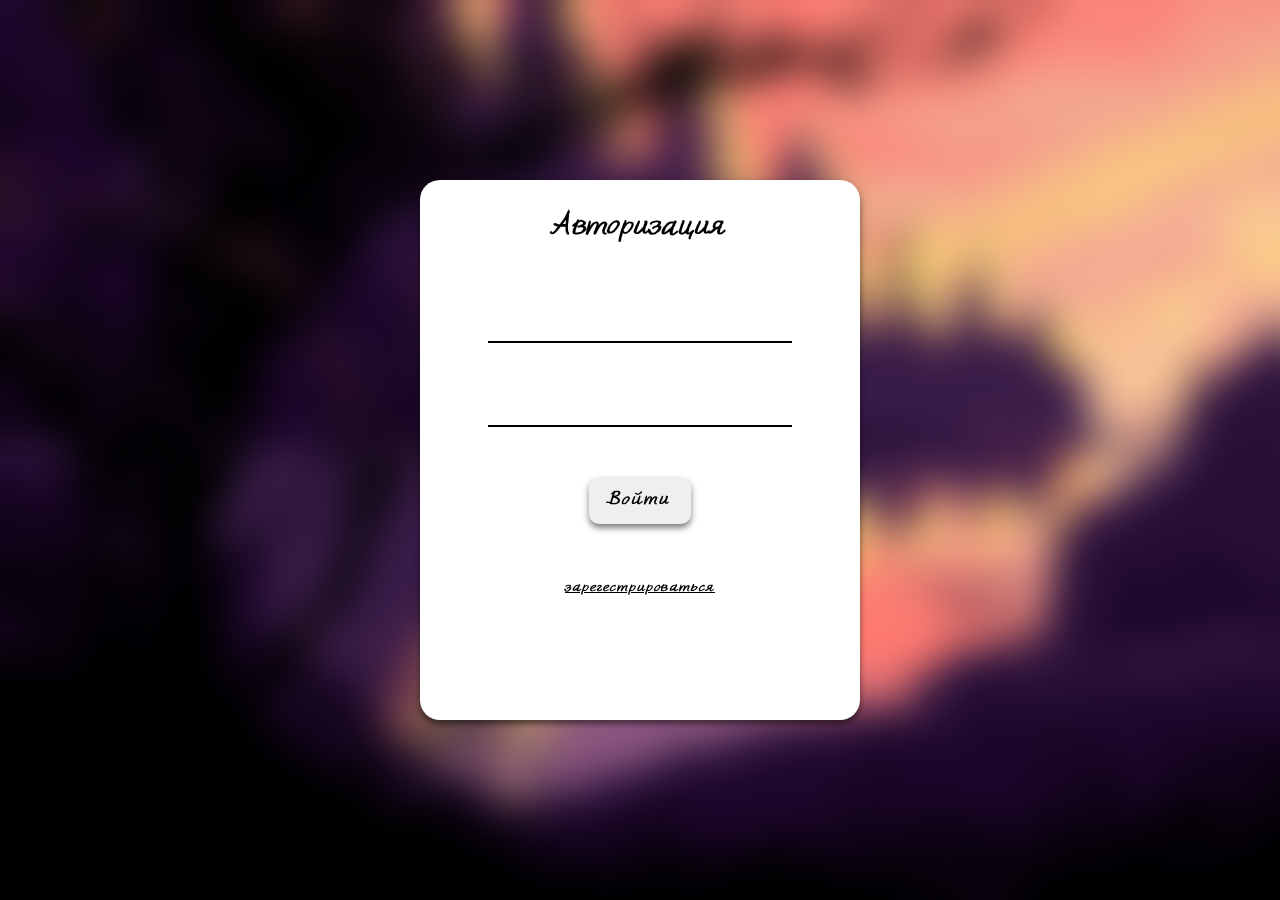
<file: auth.html>
<!DOCTYPE html>
<html lang="en">
<head>
    <meta charset="UTF-8">
    <meta http-equiv="X-UA-Compatible" content="IE=edge">
    <meta name="viewport" content="width=device-width, initial-scale=1.0">
    <title>Авторизация</title>

    <link rel="stylesheet" href="css/basic.css">
    <link rel="stylesheet" href="css/auth.css">
</head>
<body>
    <div class="plate auth df col aic p4">
        <h1>
            Авторизация
        </h1>
        <input type="text" class="input">
        <input type="password" class="input">
        <button>Войти</button>
        <a >зарегестрироваться</a>
    </div>

    <script>
        
    </script>
</body>
</html>
</file>
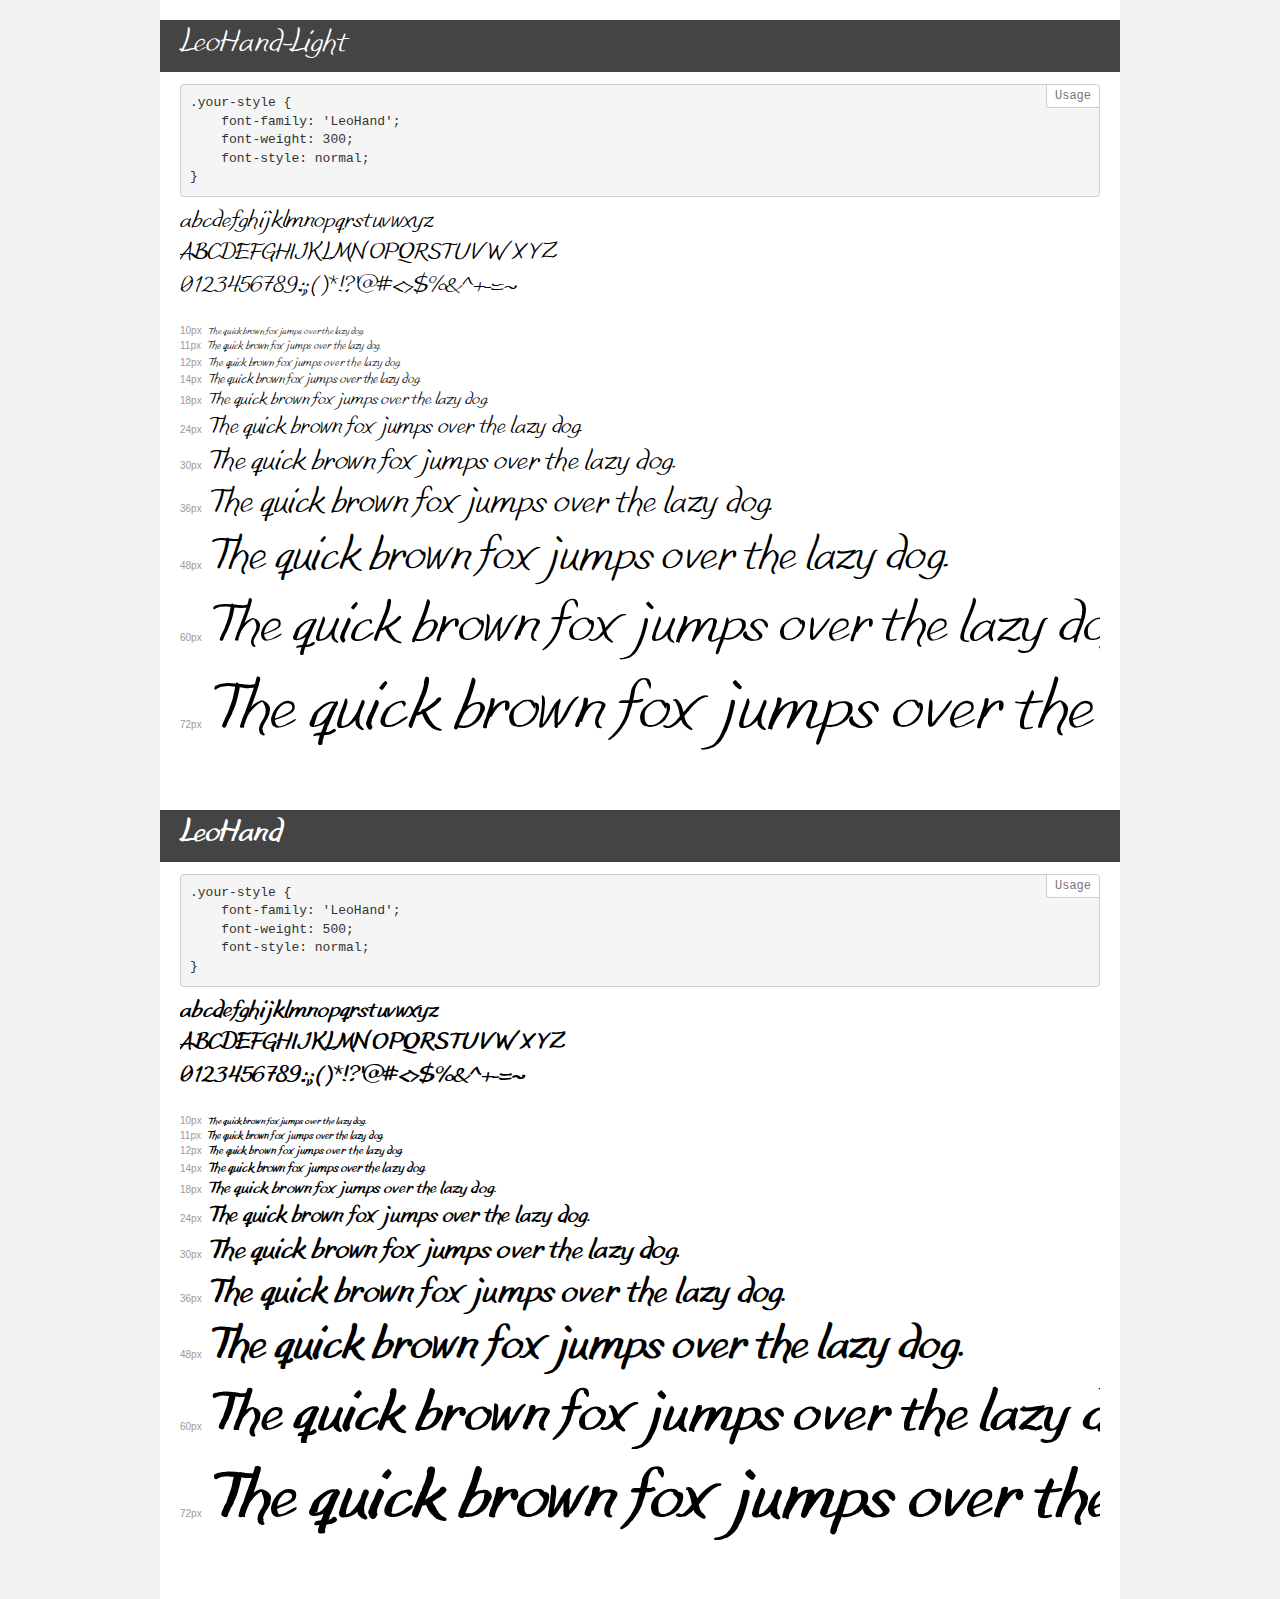
<file: css/font/demo.html>
<!DOCTYPE html>
<html>
<head>
    <meta charset="utf-8">
    <meta http-equiv="X-UA-Compatible" content="IE=edge">
    <meta name="viewport" content="width=device-width, initial-scale=1">
    <meta name="robots" content="noindex, noarchive">
    <meta name="format-detection" content="telephone=no">
    <title>Transfonter demo</title>
    <link href="stylesheet.css" rel="stylesheet">
    <style>
        /*
        http://meyerweb.com/eric/tools/css/reset/
        v2.0 | 20110126
        License: none (public domain)
        */
        html, body, div, span, applet, object, iframe,
        h1, h2, h3, h4, h5, h6, p, blockquote, pre,
        a, abbr, acronym, address, big, cite, code,
        del, dfn, em, img, ins, kbd, q, s, samp,
        small, strike, strong, sub, sup, tt, var,
        b, u, i, center,
        dl, dt, dd, ol, ul, li,
        fieldset, form, label, legend,
        table, caption, tbody, tfoot, thead, tr, th, td,
        article, aside, canvas, details, embed,
        figure, figcaption, footer, header, hgroup,
        menu, nav, output, ruby, section, summary,
        time, mark, audio, video {
            margin: 0;
            padding: 0;
            border: 0;
            font-size: 100%;
            font: inherit;
            vertical-align: baseline;
        }
        /* HTML5 display-role reset for older browsers */
        article, aside, details, figcaption, figure,
        footer, header, hgroup, menu, nav, section {
            display: block;
        }
        body {
            line-height: 1;
        }
        ol, ul {
            list-style: none;
        }
        blockquote, q {
            quotes: none;
        }
        blockquote:before, blockquote:after,
        q:before, q:after {
            content: '';
            content: none;
        }
        table {
            border-collapse: collapse;
            border-spacing: 0;
        }
        /* common styles */
        body {
            background: #f1f1f1;
            color: #000;
        }
        .page {
            background: #fff;
            width: 920px;
            margin: 0 auto;
            padding: 20px 20px 0 20px;
            overflow: hidden;
        }
        .font-container {
            overflow-x: auto;
            overflow-y: hidden;
            margin-bottom: 40px;
            line-height: 1.3;
            white-space: nowrap;
            padding-bottom: 5px;
        }
        h1 {
            position: relative;
            background: #444;
            font-size: 32px;
            color: #fff;
            padding: 10px 20px;
            margin: 0 -20px 12px -20px;
        }
        .letters {
            font-size: 25px;
            margin-bottom: 20px;
        }
        .s10:before {
            content: '10px';
        }
        .s11:before {
            content: '11px';
        }
        .s12:before {
            content: '12px';
        }
        .s14:before {
            content: '14px';
        }
        .s18:before {
            content: '18px';
        }
        .s24:before {
            content: '24px';
        }
        .s30:before {
            content: '30px';
        }
        .s36:before {
            content: '36px';
        }
        .s48:before {
            content: '48px';
        }
        .s60:before {
            content: '60px';
        }
        .s72:before {
            content: '72px';
        }
        .s10:before, .s11:before, .s12:before, .s14:before,
        .s18:before, .s24:before, .s30:before, .s36:before,
        .s48:before, .s60:before, .s72:before {
            font-family: Arial, sans-serif;
            font-size: 10px;
            font-weight: normal;
            font-style: normal;
            color: #999;
            padding-right: 6px;
        }
        pre {
            display: block;
            position: relative;
            padding: 9px;
            margin: 0 0 10px;
            font-family: Monaco, Menlo, Consolas, "Courier New", monospace !important;
            font-size: 13px;
            line-height: 1.428571429;
            color: #333;
            font-weight: normal !important;
            font-style: normal !important;
            background-color: #f5f5f5;
            border: 1px solid #ccc;
            overflow-x: auto;
            border-radius: 4px;
        }
        pre:after {
            display: block;
            position: absolute;
            right: 0;
            top: 0;
            content: 'Usage';
            line-height: 1;
            padding: 5px 8px;
            font-size: 12px;
            color: #767676;
            background-color: #fff;
            border: 1px solid #ccc;
            border-right: none;
            border-top: none;
            border-radius: 0 4px 0 4px;
            z-index: 10;
        }
        /* responsive */
        @media (max-width: 959px) {
            .page {
                width: auto;
                margin: 0;
            }
        }
    </style>
</head>
<body>
<div class="page">
    <div class="demo" style="font-family: 'LeoHand'; font-weight: 300; font-style: normal;">
        <h1>LeoHand-Light</h1>
        <pre>.your-style {
    font-family: 'LeoHand';
    font-weight: 300;
    font-style: normal;
}</pre>
        <div class="font-container">
            <p class="letters">
                abcdefghijklmnopqrstuvwxyz<br>
ABCDEFGHIJKLMNOPQRSTUVWXYZ<br>
                0123456789.:,;()*!?'@#<>$%&^+-=~
            </p>
            <p class="s10" style="font-size: 10px;">The quick brown fox jumps over the lazy dog.</p>
            <p class="s11" style="font-size: 11px;">The quick brown fox jumps over the lazy dog.</p>
            <p class="s12" style="font-size: 12px;">The quick brown fox jumps over the lazy dog.</p>
            <p class="s14" style="font-size: 14px;">The quick brown fox jumps over the lazy dog.</p>
            <p class="s18" style="font-size: 18px;">The quick brown fox jumps over the lazy dog.</p>
            <p class="s24" style="font-size: 24px;">The quick brown fox jumps over the lazy dog.</p>
            <p class="s30" style="font-size: 30px;">The quick brown fox jumps over the lazy dog.</p>
            <p class="s36" style="font-size: 36px;">The quick brown fox jumps over the lazy dog.</p>
            <p class="s48" style="font-size: 48px;">The quick brown fox jumps over the lazy dog.</p>
            <p class="s60" style="font-size: 60px;">The quick brown fox jumps over the lazy dog.</p>
            <p class="s72" style="font-size: 72px;">The quick brown fox jumps over the lazy dog.</p>
        </div>
    </div>
    <div class="demo" style="font-family: 'LeoHand'; font-weight: 500; font-style: normal;">
        <h1>LeoHand</h1>
        <pre>.your-style {
    font-family: 'LeoHand';
    font-weight: 500;
    font-style: normal;
}</pre>
        <div class="font-container">
            <p class="letters">
                abcdefghijklmnopqrstuvwxyz<br>
ABCDEFGHIJKLMNOPQRSTUVWXYZ<br>
                0123456789.:,;()*!?'@#<>$%&^+-=~
            </p>
            <p class="s10" style="font-size: 10px;">The quick brown fox jumps over the lazy dog.</p>
            <p class="s11" style="font-size: 11px;">The quick brown fox jumps over the lazy dog.</p>
            <p class="s12" style="font-size: 12px;">The quick brown fox jumps over the lazy dog.</p>
            <p class="s14" style="font-size: 14px;">The quick brown fox jumps over the lazy dog.</p>
            <p class="s18" style="font-size: 18px;">The quick brown fox jumps over the lazy dog.</p>
            <p class="s24" style="font-size: 24px;">The quick brown fox jumps over the lazy dog.</p>
            <p class="s30" style="font-size: 30px;">The quick brown fox jumps over the lazy dog.</p>
            <p class="s36" style="font-size: 36px;">The quick brown fox jumps over the lazy dog.</p>
            <p class="s48" style="font-size: 48px;">The quick brown fox jumps over the lazy dog.</p>
            <p class="s60" style="font-size: 60px;">The quick brown fox jumps over the lazy dog.</p>
            <p class="s72" style="font-size: 72px;">The quick brown fox jumps over the lazy dog.</p>
        </div>
    </div>
</div>
</body>
</html>
</file>
<file: css/basic.css>
@font-face {
    font-family: 'LeoHand';
    src: url('font/LeoHand-Light.eot');
    src: local('font/LeoHand-Light'),
        url('font/LeoHand-Light.eot?#iefix') format('embedded-opentype'),
        url('font/LeoHand-Light.woff2') format('woff2'),
        url('font/LeoHand-Light.woff') format('woff'),
        url('font/LeoHand-Light.ttf') format('truetype');
    font-weight: 300;
    font-style: normal;
}

:root{
    --main-shadow:0px 4px 6px rgba(0, 0, 0, 0.5);
    --coffe-color:#efe5de;
}

body{
    display: flex;
    justify-content: center;
    align-items: center;

    min-height: 100vh;
    width: 100vw;

    margin: 0;
    padding: 0;

    background-image: url(l.gif);
    background-repeat: no-repeat;
    background-size: cover;
    backdrop-filter: blur(20px);

    font-family: "LeoHand", serif!important;
    font-weight: 10!important;
    letter-spacing: 2px;

}


h1{
    margin: 0;
}



input{
    width: 75%;
    height: 30px;

    outline: none;
    border: none; 
    border-bottom: 2px solid  black;

    font-family: "LeoHand", serif!important;
    font-weight: bold!important;
    letter-spacing: 3px!important;
    font-size: 20px;

    transition: border-bottom 0.5s;
}


button{
    position: relative;

    padding: 5px;
    padding-left: 20px;
    padding-right: 20px;

    border-radius: 10px;

    box-shadow: var(--main-shadow);

    outline: none!important;
    border: none;

    font-family: "LeoHand", serif!important;
    font-weight: bold!important;
    letter-spacing: 3px!important;
    font-size: 20px;

    overflow: hidden;
}

button:active{
    box-shadow: none;
}

button:hover::before{
    height: 100%;
}

button::before{
    display: inline-block;
    content: "";

    position: absolute;

    bottom: 0;
    left: 0;

    height: 0;
    width: 100%;

    background-color: #efe5de;

    transition: height 0.5s;
    z-index: 0;
}


input:focus-visible{
    outline: none;   
    border-bottom: 2px solid rgb(119, 116, 116);
}


a{
    color:black;
    cursor: pointer;

    text-decoration: underline;

    font-weight: bold;
    
}

.plate{
    background-color: #fff;
    border-radius: 20px;
    box-shadow: var(--main-shadow)
}


/* Вспомогашки */



.df{
    display: flex;
}

.col{
    flex-direction: column;
}

.aic{
    align-items: center;
}

.cc{
   display: flex;
   justify-content: center;
   align-items: center; 
   
}


.p1{
    padding: 50px;
}

.p2{
    padding: 40px;
}

.p3{
    padding: 30px;
}

.p4{
    padding: 20px;
}

.p5{
    padding: 10px;
}

.m1{
    margin: 50px;
}

.m2{
    margin: 40px;
}

.m3{
    margin: 30px;
}

.m4{
    margin: 20px;
}

.m5{
    margin: 10px;
}
</file>
<file: css/auth.css>
.auth{
    height: 500px;
    width: 400px;

    row-gap: 50px;
}
</file>
<file: css/font/stylesheet.css>
@font-face {
    font-family: 'LeoHand';
    src: url('LeoHand-Light.eot');
    src: local('LeoHand-Light'),
        url('LeoHand-Light.eot?#iefix') format('embedded-opentype'),
        url('LeoHand-Light.woff2') format('woff2'),
        url('LeoHand-Light.woff') format('woff'),
        url('LeoHand-Light.ttf') format('truetype');
    font-weight: 300;
    font-style: normal;
}

@font-face {
    font-family: 'LeoHand';
    src: url('LeoHand.eot');
    src: local('LeoHand'),
        url('LeoHand.eot?#iefix') format('embedded-opentype'),
        url('LeoHand.woff2') format('woff2'),
        url('LeoHand.woff') format('woff'),
        url('LeoHand.ttf') format('truetype');
    font-weight: 500;
    font-style: normal;
}
</file>
